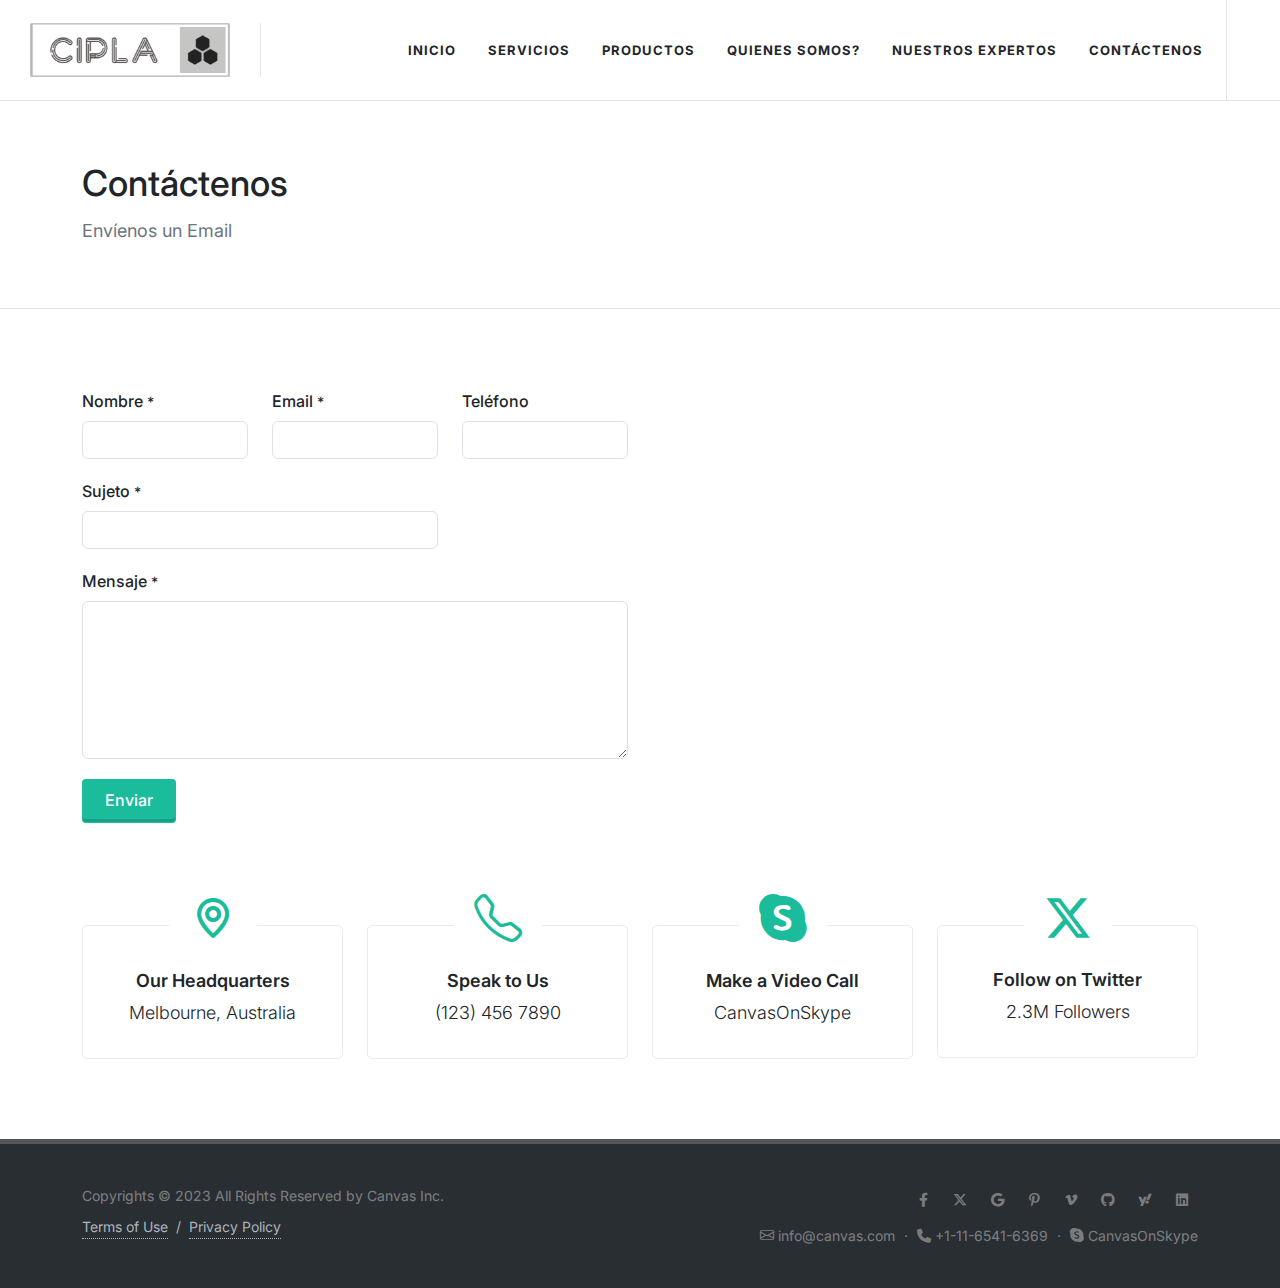
<file: contactenos.html>
<!DOCTYPE html>
<html dir="ltr" lang="en-US">
<head>

	<meta http-equiv="content-type" content="text/html; charset=utf-8">
	<meta http-equiv="x-ua-compatible" content="IE=edge">
	<meta name="author" content="SemiColonWeb">
	<meta name="description" content="Get Canvas to build powerful websites easily with the Highly Customizable &amp; Best Selling Bootstrap Template, today.">

	<!-- Font Imports -->
	<link rel="preconnect" href="https://fonts.googleapis.com">
	<link rel="preconnect" href="https://fonts.gstatic.com" crossorigin>
	<link href="https://fonts.googleapis.com/css2?family=Inter:wght@300;400;500;600;700&family=Playfair+Display:ital@0;1&display=swap" rel="stylesheet">

	<!-- Core Style -->
	<link rel="stylesheet" href="style.css">

	<!-- Font Icons -->
	<link rel="stylesheet" href="css/font-icons.css">

	<!-- Custom CSS -->
	<link rel="stylesheet" href="css/custom.css">
	<meta name="viewport" content="width=device-width, initial-scale=1">

	<!-- Document Title
	============================================= -->
	<title>CIPLA | Contáctenos</title>

</head>

<body class="stretched">

	<!-- Document Wrapper
	============================================= -->
	<div id="wrapper">

		<!-- Header
		============================================= -->
		<header id="header" class="full-header">
			<div id="header-wrap">
				<div class="container">
					<div class="header-row">

					<!-- Logo
						============================================= -->
						<div id="logo">
							<a href="index.html">
								<img class="logo-default" srcset="images/cipla_logo.png, images/cipla_logo.png 2x" src="images/cipla_logo.png" alt="Canvas Logo" style="width: 200px; height: 54px;">
								<img class="logo-dark" srcset="images/cipla_logo.png, images/cipla_logo.png 2x" src="images/cipla_logo.png" alt="Canvas Logo">
							</a>
						</div><!-- #logo end -->

						<div class="header-misc">
						</div>

						<div class="primary-menu-trigger">
							<button class="cnvs-hamburger" type="button" title="Open Mobile Menu">
								<span class="cnvs-hamburger-box"><span class="cnvs-hamburger-inner"></span></span>
							</button>
						</div>

							<!-- Primary Navigation
								============================================= -->
								<nav class="primary-menu">

									<ul class="menu-container">
										<li class="menu-item">
											<a class="menu-link" href="index.html"><div>Inicio</div><span> </span></a>
										</li>
										<li class="menu-item">
											<a class="menu-link" href="index.html#servicios"><div>Servicios</div><span> </span></a>
										</li>
										<li class="menu-item mega-menu">
											<a class="menu-link" href="index.html#productos"><div>Productos</div><span> </span></a>
										</li>
										<li class="menu-item mega-menu">
											<a class="menu-link" href="index.html#quienessomos"><div>Quienes Somos?</div><span> </span></a>
											<ul class="sub-menu-container">
												<li class="menu-item">
													<a class="menu-link" href="index.html#porquenosotros"><div>¿Por qué nosotros?</div></a>
												</li>
												<li class="menu-item">
													<a class="menu-link" href="index.html#misionvision"><div>Misión y Visión</div></a>
												</li>
											</ul>
										</li>
										<li class="menu-item">
											<a class="menu-link" href="nuestrosexpertos.html"><div>Nuestros Expertos</div></a>
										</li>
										<li class="menu-item mega-menu">
											<a class="menu-link" href="contactenos.html"><div>Contáctenos</div><span></span></a>
										</li>
									</ul>

								</nav><!-- #primary-menu end -->
								
					</div>
				</div>
			</div>
			<div class="header-wrap-clone"></div>
		</header><!-- #header end -->

		<!-- Page Title
		============================================= -->
		<section class="page-title bg-transparent">
			<div class="container">
				<div class="page-title-row">

					<div class="page-title-content">
						<h1>Contáctenos</h1>
						<span>Envíenos un Email</span>
					</div>

				</div>
			</div>
		</section><!-- .page-title end -->

		<!-- Content
		============================================= -->
		<section id="content">
			<div class="content-wrap">
				<div class="container">

					<div class="row align-items-stretch col-mb-50 mb-0">
						<!-- Contact Form
						============================================= -->
						<div class="col-lg-6">

							<div class="form-widget">

								<div class="form-result"></div>

								<form class="mb-0" id="template-contactform" name="template-contactform" action="include/form.php" method="post">

									<div class="form-process">
										<div class="css3-spinner">
											<div class="css3-spinner-scaler"></div>
										</div>
									</div>

									<div class="row">
										<div class="col-md-4 form-group">
											<label for="template-contactform-name">Nombre <small>*</small></label>
											<input type="text" id="template-contactform-name" name="template-contactform-name" value="" class="form-control required">
										</div>

										<div class="col-md-4 form-group">
											<label for="template-contactform-email">Email <small>*</small></label>
											<input type="email" id="template-contactform-email" name="template-contactform-email" value="" class="required email form-control">
										</div>

										<div class="col-md-4 form-group">
											<label for="template-contactform-phone">Teléfono</label>
											<input type="text" id="template-contactform-phone" name="template-contactform-phone" value="" class="form-control">
										</div>

										<div class="w-100"></div>

										<div class="col-md-8 form-group">
											<label for="template-contactform-subject">Sujeto <small>*</small></label>
											<input type="text" id="template-contactform-subject" name="subject" value="" class="required form-control">
										</div>

										<div class="w-100"></div>

										<div class="col-12 form-group">
											<label for="template-contactform-message">Mensaje <small>*</small></label>
											<textarea class="required form-control" id="template-contactform-message" name="template-contactform-message" rows="6" cols="30"></textarea>
										</div>

										<div class="col-12 form-group d-none">
											<input type="text" id="template-contactform-botcheck" name="template-contactform-botcheck" value="" class="form-control">
										</div>

										<div class="col-12 form-group">
											<button name="submit" type="submit" id="submit-button" tabindex="5" value="Submit" class="button button-3d m-0">Enviar</button>
										</div>
									</div>

									<input type="hidden" name="prefix" value="template-contactform-">

								</form>
							</div>

						</div><!-- Contact Form End -->

						<!-- Google Map
						============================================= -->
						<div class="col-lg-6 min-vh-50">
							<div class="gmap h-100" data-address="Melbourne, Australia" data-markers='[{address: "Melbourne, Australia", html: "<div class=\"p-2\" style=\"width: 300px;\"><h4 class=\"mb-2\">Hi! We are <span>Envato!</span></h4><p class=\"mb-0\" style=\"font-size:1rem;\">Our mission is to help people to <strong>earn</strong> and to <strong>learn</strong> online. We operate <strong>marketplaces</strong> where hundreds of thousands of people buy and sell digital goods every day.</p></div>", icon:{ image: "images/icons/map-icon-red.png", iconsize: [32, 39], iconanchor: [32,39] } }]'></div>
						</div><!-- Google Map End -->
					</div>

					<!-- Contact Info
					============================================= -->
					<div class="row col-mb-50">
						<div class="col-sm-6 col-lg-3">
							<div class="feature-box fbox-center fbox-bg fbox-plain">
								<div class="fbox-icon">
									<a href="#"><i class="uil uil-map-marker"></i></a>
								</div>
								<div class="fbox-content">
									<h3>Our Headquarters<span class="subtitle">Melbourne, Australia</span></h3>
								</div>
							</div>
						</div>

						<div class="col-sm-6 col-lg-3">
							<div class="feature-box fbox-center fbox-bg fbox-plain">
								<div class="fbox-icon">
									<a href="#"><i class="bi-telephone"></i></a>
								</div>
								<div class="fbox-content">
									<h3>Speak to Us<span class="subtitle">(123) 456 7890</span></h3>
								</div>
							</div>
						</div>

						<div class="col-sm-6 col-lg-3">
							<div class="feature-box fbox-center fbox-bg fbox-plain">
								<div class="fbox-icon">
									<a href="#"><i class="bi-skype"></i></a>
								</div>
								<div class="fbox-content">
									<h3>Make a Video Call<span class="subtitle">CanvasOnSkype</span></h3>
								</div>
							</div>
						</div>

						<div class="col-sm-6 col-lg-3">
							<div class="feature-box fbox-center fbox-bg fbox-plain">
								<div class="fbox-icon">
									<a href="#"><i class="fa-brands fa-x-twitter"></i></a>
								</div>
								<div class="fbox-content">
									<h3>Follow on Twitter<span class="subtitle">2.3M Followers</span></h3>
								</div>
							</div>
						</div>
					</div><!-- Contact Info End -->

				</div>
			</div>
		</section><!-- #content end -->

		<!-- Footer
		============================================= -->
		<footer id="footer" class="dark">
			<div class="container">

			</div>

			<!-- Copyrights
			============================================= -->
			<div id="copyrights">
				<div class="container">

					<div class="row col-mb-30">

						<div class="col-md-6 text-center text-md-start">
							Copyrights &copy; 2023 All Rights Reserved by Canvas Inc.<br>
							<div class="copyright-links"><a href="#">Terms of Use</a> / <a href="#">Privacy Policy</a></div>
						</div>

						<div class="col-md-6 text-center text-md-end">
							<div class="d-flex justify-content-center justify-content-md-end mb-2">
								<a href="#" class="social-icon border-transparent si-small h-bg-facebook">
									<i class="fa-brands fa-facebook-f"></i>
									<i class="fa-brands fa-facebook-f"></i>
								</a>

								<a href="#" class="social-icon border-transparent si-small h-bg-x-twitter">
									<i class="fa-brands fa-x-twitter"></i>
									<i class="fa-brands fa-x-twitter"></i>
								</a>

								<a href="#" class="social-icon border-transparent si-small h-bg-google">
									<i class="fa-brands fa-google"></i>
									<i class="fa-brands fa-google"></i>
								</a>

								<a href="#" class="social-icon border-transparent si-small h-bg-pinterest">
									<i class="fa-brands fa-pinterest-p"></i>
									<i class="fa-brands fa-pinterest-p"></i>
								</a>

								<a href="#" class="social-icon border-transparent si-small h-bg-vimeo">
									<i class="fa-brands fa-vimeo-v"></i>
									<i class="fa-brands fa-vimeo-v"></i>
								</a>

								<a href="#" class="social-icon border-transparent si-small h-bg-github">
									<i class="fa-brands fa-github"></i>
									<i class="fa-brands fa-github"></i>
								</a>

								<a href="#" class="social-icon border-transparent si-small h-bg-yahoo">
									<i class="fa-brands fa-yahoo"></i>
									<i class="fa-brands fa-yahoo"></i>
								</a>

								<a href="#" class="social-icon border-transparent si-small me-0 h-bg-linkedin">
									<i class="fa-brands fa-linkedin"></i>
									<i class="fa-brands fa-linkedin"></i>
								</a>
							</div>

							<i class="bi-envelope"></i> info@canvas.com <span class="middot">&middot;</span> <i class="fa-solid fa-phone"></i> +1-11-6541-6369 <span class="middot">&middot;</span> <i class="bi-skype"></i> CanvasOnSkype
						</div>

					</div>

				</div>
			</div><!-- #copyrights end -->
		</footer><!-- #footer end -->

	</div><!-- #wrapper end -->

	<!-- Go To Top
	============================================= -->
	<div id="gotoTop" class="uil uil-angle-up"></div>

	<!-- JavaScripts
	============================================= -->
	<script src="js/plugins.min.js"></script>
	<script src="js/functions.bundle.js"></script>

</body>
</html>
</file>
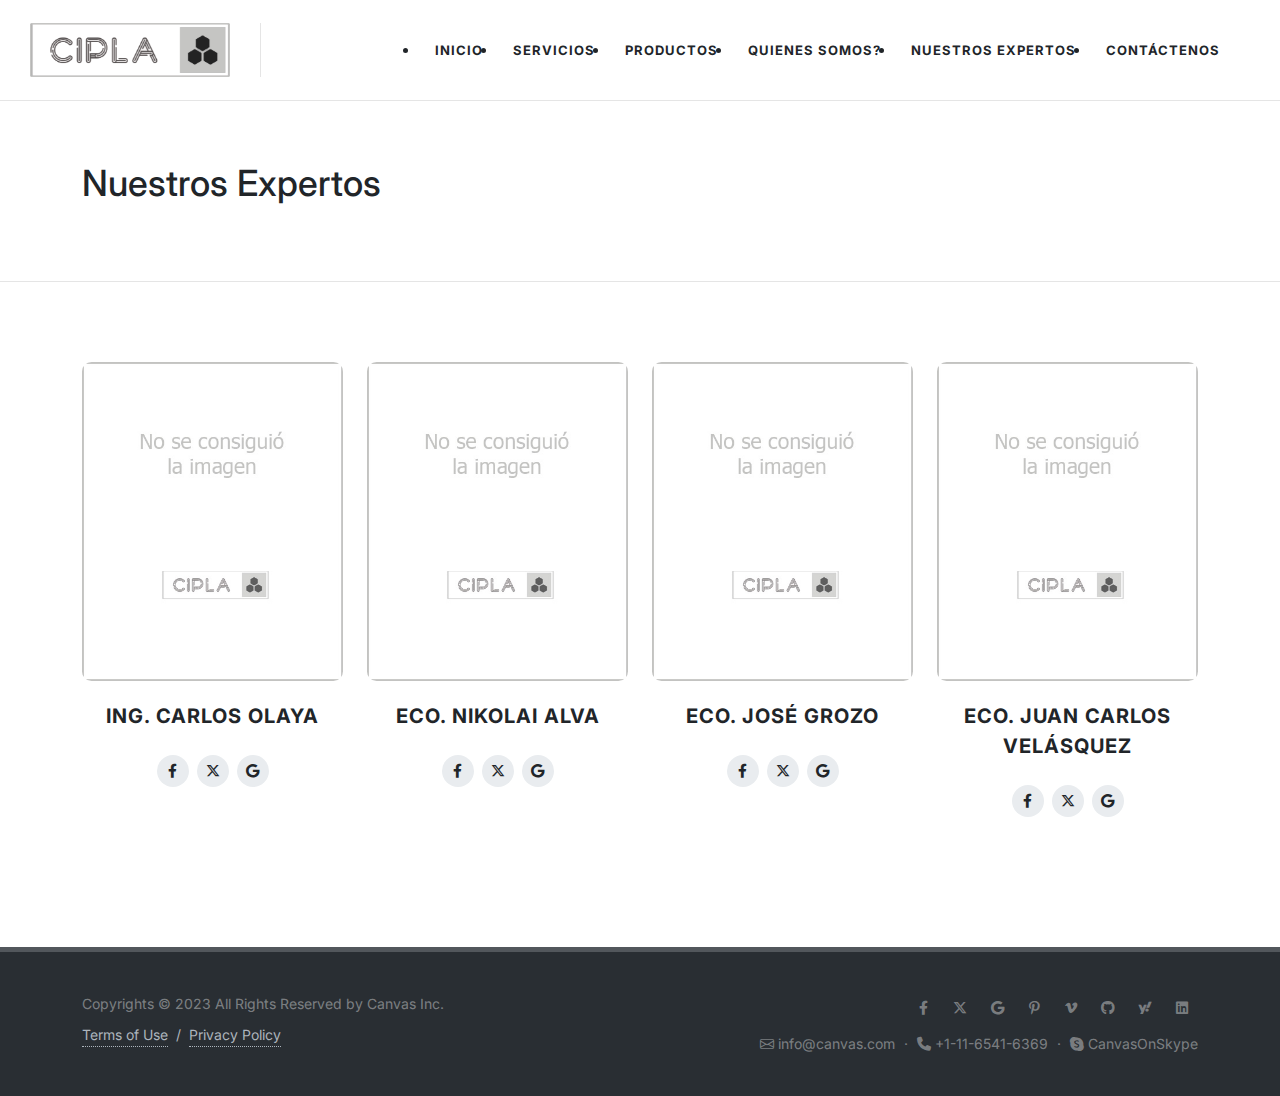
<file: nuestrosexpertos.html>
<!DOCTYPE html>
<html dir="ltr" lang="en-US">
<head>

	<meta http-equiv="content-type" content="text/html; charset=utf-8">
	<meta http-equiv="x-ua-compatible" content="IE=edge">
	<meta name="author" content="SemiColonWeb">
	<meta name="description" content="Get Canvas to build powerful websites easily with the Highly Customizable &amp; Best Selling Bootstrap Template, today.">

	<!-- Font Imports -->
	<link rel="preconnect" href="https://fonts.googleapis.com">
	<link rel="preconnect" href="https://fonts.gstatic.com" crossorigin>
	<link href="https://fonts.googleapis.com/css2?family=Inter:wght@300;400;500;600;700&family=Playfair+Display:ital@0;1&display=swap" rel="stylesheet">

	<!-- Core Style -->
	<link rel="stylesheet" href="style.css">

	<!-- Font Icons -->
	<link rel="stylesheet" href="css/font-icons.css">

	<!-- Custom CSS -->
	<link rel="stylesheet" href="css/custom.css">
	<meta name="viewport" content="width=device-width, initial-scale=1">

	<!-- Document Title
	============================================= -->
	<title>CIPLA | Nuestros Expertos</title>

</head>

<body class="stretched">

	<!-- Document add
pin
	============================================= -->
	<div id="wrapper">

		<!-- Header
		============================================= -->
		<header id="header" class="full-header">
			<div id="header-wrap">
				<div class="container">
					<div class="header-row">

					<!-- Logo
						============================================= -->
						<div id="logo">
							<a href="index.html">
								<img class="logo-default" srcset="images/cipla_logo.png, images/cipla_logo.png 2x" src="images/cipla_logo.png" alt="Canvas Logo" style="width: 200px; height: 54px;">
								<img class="logo-dark" srcset="images/cipla_logo.png, images/cipla_logo.png 2x" src="images/cipla_logo.png" alt="Canvas Logo">
							</a>
						</div><!-- #logo end -->

						<div class="header-misc">
						</div>

						<div class="primary-menu-trigger">
							<button class="cnvs-hamburger" type="button" title="Open Mobile Menu">
								<span class="cnvs-hamburger-box"><span class="cnvs-hamburger-inner"></span></span>
							</button>
						</div>

							<!-- Primary Navigation
								============================================= -->
								<nav class="primary-menu">
										<li class="menu-item">
											<a class="menu-link" href="index.html"><div>Inicio</div><span> </span></a>
										</li>
										<li class="menu-item">
											<a class="menu-link" href="index.html#servicios"><div>Servicios</div><span> </span></a>
										</li>
										<li class="menu-item mega-menu">
											<a class="menu-link" href="index.html#productos"><div>Productos</div><span> </span></a>
										</li>
										<li class="menu-item mega-menu">
											<a class="menu-link" href="index.html#quienessomos"><div>Quienes Somos?</div><span> </span></a>
											<ul class="sub-menu-container">
												<li class="menu-item">
													<a class="menu-link" href="index.html#porquenosotros"><div>¿Por qué nosotros?</div></a>
												</li>
												<li class="menu-item">
													<a class="menu-link" href="index.html#misionvision"><div>Misión y Visión</div></a>
												</li>
											</ul>
										</li>
										<li class="menu-item">
											<a class="menu-link" href="nuestrosexpertos.html"><div>Nuestros Expertos</div></a>
										</li>
										<li class="menu-item mega-menu">
											<a class="menu-link" href="contactenos.html"><div>Contáctenos</div><span></span></a>
										</li>
									</ul>

								</nav><!-- #primary-menu end -->

					</div>
				</div>
			</div>
			<div class="header-wrap-clone"></div>
		</header><!-- #header end -->



		<!-- Page Title
		============================================= -->
		<section class="page-title bg-transparent">
			<div class="container">
				<div class="page-title-row">

					<div class="page-title-content">
						<h1>Nuestros Expertos</h1>
						<span></span>
					</div>

				</div>
			</div>
		</section><!-- .page-title end -->

		<!-- Content
		============================================= -->
		<section id="content">
			<div class="content-wrap">
				<div class="container">

					<div class="row col-mb-50 mb-0">

						<div class="col-lg-3 col-md-6">

							<div class="team">
								<div class="team-image">
									<img src="images/team/imagen-faltante.jpg" alt="Carlos Olaya" class="rounded-6">
								</div>
								<div class="team-desc">
									<div class="team-title"><h4>Ing. Carlos Olaya</h4><span></span></div>
									<div class="d-flex justify-content-center mt-4">
										<a href="#" class="social-icon si-small bg-light rounded-circle h-bg-facebook">
											<i class="fa-brands fa-facebook-f"></i>
											<i class="fa-brands fa-facebook-f"></i>
										</a>
										<a href="#" class="social-icon si-small bg-light rounded-circle h-bg-x-twitter">
											<i class="fa-brands fa-x-twitter"></i>
											<i class="fa-brands fa-x-twitter"></i>
										</a>
										<a href="#" class="social-icon si-small bg-light rounded-circle h-bg-google">
											<i class="fa-brands fa-google"></i>
											<i class="fa-brands fa-google"></i>
										</a>
									</div>
								</div>
							</div>

						</div>

						<div class="col-lg-3 col-md-6">

							<div class="team">
								<div class="team-image">
									<img src="images/team/imagen-faltante.jpg" alt="Nikolai	Alva" class="rounded-6">
								</div>
								<div class="team-desc">
									<div class="team-title"><h4>Eco. Nikolai	Alva</h4><span></span></div>
									<div class="d-flex justify-content-center mt-4">
										<a href="#" class="social-icon si-small bg-light rounded-circle h-bg-facebook">
											<i class="fa-brands fa-facebook-f"></i>
											<i class="fa-brands fa-facebook-f"></i>
										</a>
										<a href="#" class="social-icon si-small bg-light rounded-circle h-bg-x-twitter">
											<i class="fa-brands fa-x-twitter"></i>
											<i class="fa-brands fa-x-twitter"></i>
										</a>
										<a href="#" class="social-icon si-small bg-light rounded-circle h-bg-google">
											<i class="fa-brands fa-google"></i>
											<i class="fa-brands fa-google"></i>
										</a>
									</div>
								</div>
							</div>

						</div>

						<div class="col-lg-3 col-md-6">

							<div class="team">
								<div class="team-image">
									<img src="images/team/imagen-faltante.jpg" alt="José Grozo" class="rounded-6">
								</div>
								<div class="team-desc">
									<div class="team-title"><h4>Eco. José Grozo</h4><span></span></div>
									<div class="d-flex justify-content-center mt-4">
										<a href="#" class="social-icon si-small bg-light rounded-circle h-bg-facebook">
											<i class="fa-brands fa-facebook-f"></i>
											<i class="fa-brands fa-facebook-f"></i>
										</a>
										<a href="#" class="social-icon si-small bg-light rounded-circle h-bg-x-twitter">
											<i class="fa-brands fa-x-twitter"></i>
											<i class="fa-brands fa-x-twitter"></i>
										</a>
										<a href="#" class="social-icon si-small bg-light rounded-circle h-bg-google">
											<i class="fa-brands fa-google"></i>
											<i class="fa-brands fa-google"></i>
										</a>
									</div>
								</div>
							</div>

						</div>

						<div class="col-lg-3 col-md-6">

							<div class="team">
								<div class="team-image">
									<img src="images/team/imagen-faltante.jpg" alt="Juan Carlos Velásquez" class="rounded-6">
								</div>
								<div class="team-desc">
									<div class="team-title"><h4>Eco. Juan Carlos Velásquez</h4><span></span></div>
									<div class="d-flex justify-content-center mt-4">
										<a href="#" class="social-icon si-small bg-light rounded-circle h-bg-facebook">
											<i class="fa-brands fa-facebook-f"></i>
											<i class="fa-brands fa-facebook-f"></i>
										</a>
										<a href="#" class="social-icon si-small bg-light rounded-circle h-bg-x-twitter">
											<i class="fa-brands fa-x-twitter"></i>
											<i class="fa-brands fa-x-twitter"></i>
										</a>
										<a href="#" class="social-icon si-small bg-light rounded-circle h-bg-google">
											<i class="fa-brands fa-google"></i>
											<i class="fa-brands fa-google"></i>
										</a>
									</div>
								</div>
							</div>

						</div>

					</div>

				</div>
			</div>
		</section><!-- #content end -->

		<!-- Footer
		============================================= -->
		<footer id="footer" class="dark">
			<div class="container">
			</div>

			<!-- Copyrights
			============================================= -->
			<div id="copyrights">
				<div class="container">

					<div class="row col-mb-30">

						<div class="col-md-6 text-center text-md-start">
							Copyrights &copy; 2023 All Rights Reserved by Canvas Inc.<br>
							<div class="copyright-links"><a href="#">Terms of Use</a> / <a href="#">Privacy Policy</a></div>
						</div>

						<div class="col-md-6 text-center text-md-end">
							<div class="d-flex justify-content-center justify-content-md-end mb-2">
								<a href="#" class="social-icon border-transparent si-small h-bg-facebook">
									<i class="fa-brands fa-facebook-f"></i>
									<i class="fa-brands fa-facebook-f"></i>
								</a>

								<a href="#" class="social-icon border-transparent si-small h-bg-x-twitter">
									<i class="fa-brands fa-x-twitter"></i>
									<i class="fa-brands fa-x-twitter"></i>
								</a>

								<a href="#" class="social-icon border-transparent si-small h-bg-google">
									<i class="fa-brands fa-google"></i>
									<i class="fa-brands fa-google"></i>
								</a>

								<a href="#" class="social-icon border-transparent si-small h-bg-pinterest">
									<i class="fa-brands fa-pinterest-p"></i>
									<i class="fa-brands fa-pinterest-p"></i>
								</a>

								<a href="#" class="social-icon border-transparent si-small h-bg-vimeo">
									<i class="fa-brands fa-vimeo-v"></i>
									<i class="fa-brands fa-vimeo-v"></i>
								</a>

								<a href="#" class="social-icon border-transparent si-small h-bg-github">
									<i class="fa-brands fa-github"></i>
									<i class="fa-brands fa-github"></i>
								</a>

								<a href="#" class="social-icon border-transparent si-small h-bg-yahoo">
									<i class="fa-brands fa-yahoo"></i>
									<i class="fa-brands fa-yahoo"></i>
								</a>

								<a href="#" class="social-icon border-transparent si-small me-0 h-bg-linkedin">
									<i class="fa-brands fa-linkedin"></i>
									<i class="fa-brands fa-linkedin"></i>
								</a>
							</div>

							<i class="bi-envelope"></i> info@canvas.com <span class="middot">&middot;</span> <i class="fa-solid fa-phone"></i> +1-11-6541-6369 <span class="middot">&middot;</span> <i class="bi-skype"></i> CanvasOnSkype
						</div>

					</div>

				</div>
			</div><!-- #copyrights end -->
		</footer><!-- #footer end -->

	</div><!-- #wrapper end -->

	<!-- Go To Top
	============================================= -->
	<div id="gotoTop" class="uil uil-angle-up"></div>

	<!-- JavaScripts
	============================================= -->
	<script src="js/plugins.min.js"></script>
	<script src="js/functions.bundle.js"></script>

</body>
</html>
</file>
